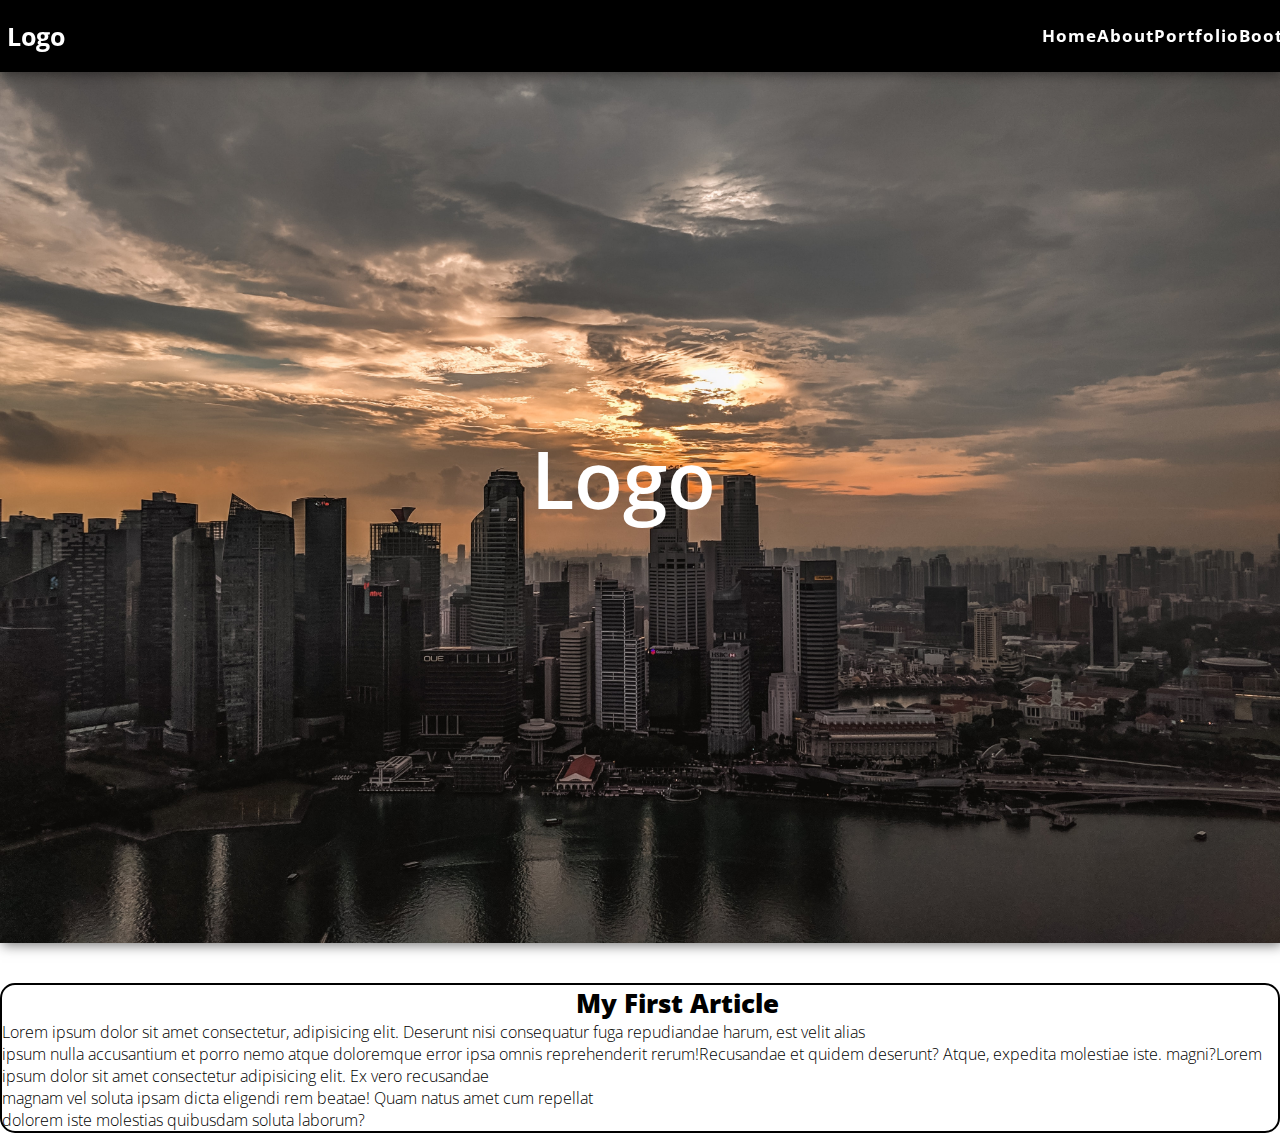
<file: index.html>
<!DOCTYPE html>
<html lang="en">
<head>
    <meta charset="UTF-8">
    <meta name="viewport" content="width=device-width, initial-scale=1.0">
    <title>Logo</title>
    <!--style.css--------------------->
    <link rel="stylesheet" href="style.css">
    <!--ikona-strony---------->
    <link rel="shortcut icon" href="https://icon-library.com/images/567b5d199e.svg.svg">
    <!--czcionki------------>
    <link href="https://fonts.googleapis.com/css2?family=Sansita+Swashed&display=swap" rel="stylesheet">
    <link href="https://fonts.googleapis.com/css2?family=Open+Sans&display=swap" rel="stylesheet">
    <link href="https://fonts.googleapis.com/css2?family=Bangers&family=Sansita+Swashed&family=Yellowtail&display=swap" rel="stylesheet">
    <link href="https://fonts.googleapis.com/css2?family=Open+Sans:wght@600&display=swap" rel="stylesheet">
</head>


<body>
    <!--nav--------------->
    <nav>
        <!--logo--------->
        <div class="logo">
          <h4>Logo</h4>
        </div>
        <ul class="nav-links">
            <!--menu------------------------->
            <li><a href="#">Home</a></li>
            <li><a href="#">About</a></li>
            <li><a href="#">Portfolio</a></li>
            <li><a href="bootstrap.html">Bootstrap</a></li>
        </ul>
    </div>
    </nav>
    <!--nowy-body------------->
    <body>
        <!--img-header-city----------------------------------->
            <img class="content-area" src="./oliver-spicer-mplWRYfSvKk-unsplash.jpg" alt="">
            <!--Logo-mid-header-jpg------------->
            <p class="headernapis">Logo</p>
            <br>
            <br>
            <br>
            <!--tekst-w-ramce------------------------->
            <div class="ramka">
                <h1>My First Article</h1>
             <p style="font-size: 16px;">Lorem ipsum dolor sit amet consectetur, adipisicing elit. Deserunt nisi consequatur fuga repudiandae harum, est velit alias <br>
                 ipsum nulla accusantium et porro nemo atque doloremque error ipsa omnis reprehenderit rerum!Recusandae et quidem deserunt? Atque, expedita molestiae iste.
            magni?Lorem ipsum dolor sit amet consectetur adipisicing elit. Ex vero recusandae <br> magnam vel soluta ipsam dicta eligendi rem beatae! Quam natus amet cum repellat <br> dolorem iste molestias quibusdam soluta laborum?
        </p>

            </div>
    </body>
</body>
</html>
</file>
<file: style.css>
*{
    margin: 0px;
    padding: 0px;
    box-sizing: border-box;
}

nav {
    display: flex;
align-items: center;
justify-content: space-between;
min-height: 8vh;
background-color: black;
font-family: 'Open Sans', sans-serif;
box-shadow: 2px 2px 12px rgba(0,0,0,0.45);
position: fixed;
width: 100%;
}



.nav-links{
    display: flex;
    width: 18%;
    justify-content: space-between;
  margin-right: 8px;
}
.logo {
    font-size: 25px;
    color: white;
    font-family: 'Open Sans', sans-serif;
margin-left: 7px;
}

.nav-links a{
color: white;
text-decoration: none;
font-weight: bold;
font-family: 'Open Sans', sans-serif;
letter-spacing: 1px;
font-size: 17px;
}

.nav-links li{
    list-style: none;
}

nav ul li a::after{
    height: 2px;
    content: "";
    display: block;
    margin: auto;
    transition: 1s;
    width: 0;
    background-color: white;
}

nav ul li a:hover:after{
    width: 100%;
}

.header {
    width: 100%;
    height: 100vh;
    
    background-position: cover;
    background-position: center;
    position: relative;
    overflow: hidden;
}

.language {
    color: white;
    font-size: 17px;
    font-weight: bold;
font-family: 'Open Sans', sans-serif;
}


.telewizorimg{
    align-items: center;
    justify-content: center;
    margin-left: 28%;
    position: relative;
    margin-top: 2%;
}

.tekstnazdjeciu {
    position: absolute;
    font-size: 20px;
    color: black;
    margin-left: 43%;
    font-family: 'Open Sans', sans-serif;
    font-weight: 600;
    margin-bottom: 5%;
}


.content-area{
    max-height: 943px;
    width: 100%;
    margin: auto;
    box-shadow: 2px 2px 12px rgba(0,0,0,0.55);
   
}

.headernapis {
    font-weight: 600;
    font-size: 80px;
    position: absolute;
    top: 47%;
    color: white;
    font-family: 'Open Sans', sans-serif;
    right: 44.1%;
    
}

.ramka{
    border: 2px solid black;
    border-radius: 15px;
    font-family: 'Open Sans', sans-serif;
    font-size: 13px;
 font-weight: 300;
}

.ramka h1{
    font-family: 'Open Sans', sans-serif;
    margin-left: 45%;
    font-weight: 900;
}
</file>
